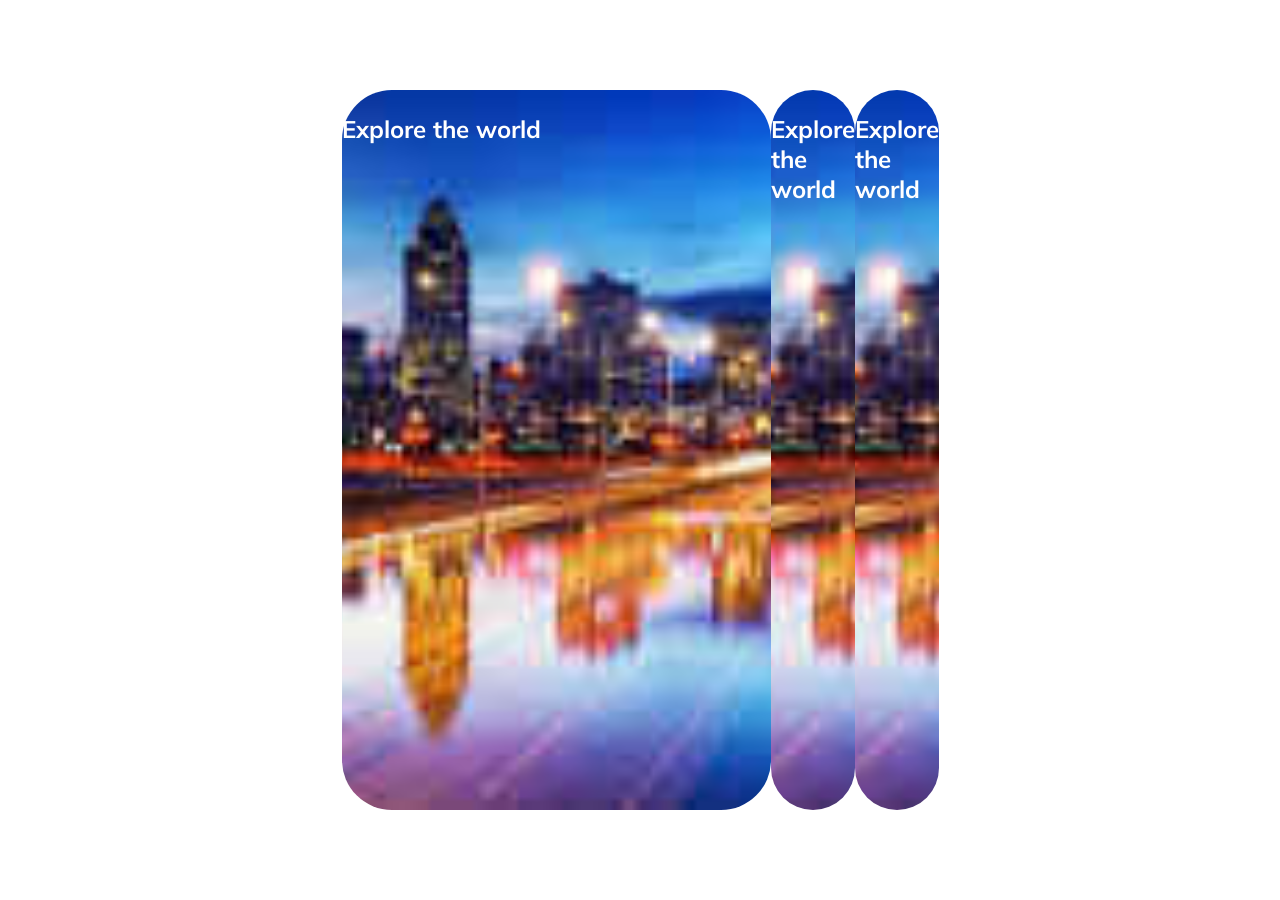
<file: day1/jone.html>
<!DOCTYPE html>
<html lang="en">
<head>
    <meta charset="UTF-8">
    <meta http-equiv="X-UA-Compatible" content="IE=edge">
    <meta name="viewport" content="width=device-width, initial-scale=1.0">
    <link rel="stylesheet" href="jone.css">
    <title>Expanding Cards</title>
</head>
<body>
    <div class="container">
        <div class="panel active" style="background-image:url('[data-uri]')">
            <h3>Explore the world</h3>
        </div>
        <div class="panel" style="background-image:url('[data-uri]')">
            <h3>Explore the world</h3>
        </div>
        <div class="panel" style="background-image:url('[data-uri]')">
            <h3>Explore the world</h3>
        </div>
    </div>
    <script src="jone.js"></script>
</body>
</html>
</file>
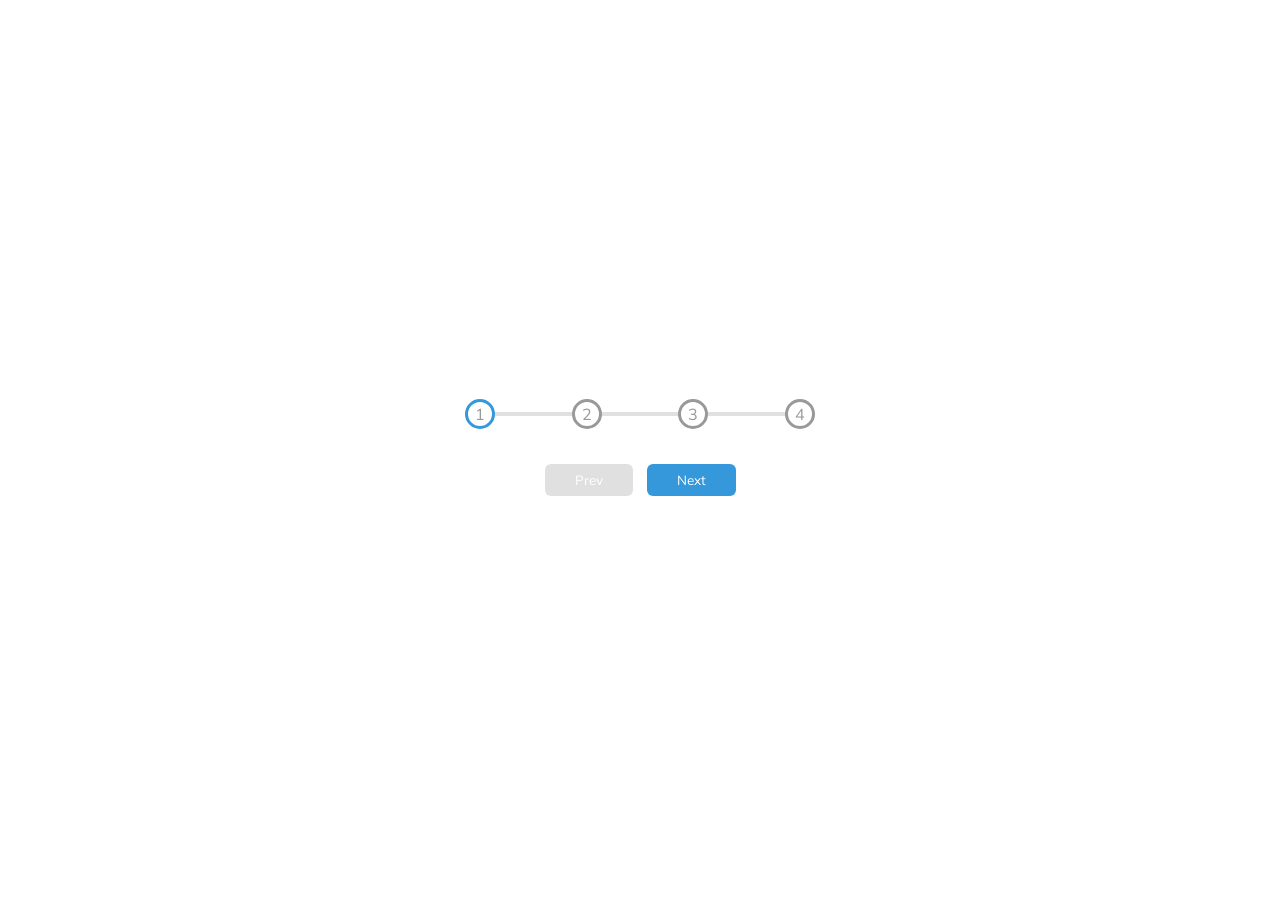
<file: day2/day2.html>
<!DOCTYPE html>
<html lang="en">
<head>
    <meta charset="UTF-8">
    <meta http-equiv="X-UA-Compatible" content="IE=edge">
    <meta name="viewport" content="width=device-width, initial-scale=1.0">
    <link rel="stylesheet" href="day2.css">
    <title>Progress Steps</title>
</head>
<body>
    <div class="container">
        <div class="progress-container">
        <div class="progress" id="progress"></div>
        <div class="circle active">1</div>
        <div class="circle">2</div>
        <div class="circle">3</div>
        <div class="circle">4</div>
    </div>
    <button class="btn" id="prev" disabled>Prev</button>
    <button class="btn" id="next">Next</button>
</div>
    <script src="day2.js"></script>
</body>
</html>
</file>
<file: day1/jone.css>
@import url('https://fonts.googleapis.com/css?family=Muli&display=swap');
*{
    box-sizing: border-box;
}
body{
    font-family: "Muli",sans-serif;
    display: flex;
    align-items: center;
    justify-content: center;
    height: 100vh;
    overflow: hidden;
    margin:0;
}
.container{
    display: flex;
}
.panel{
    background-size: auto 100%;
    background-position: center;
    background-repeat: no-repeat;
    height: 80vh;
    color: #fff;
    cursor:pointer;
    border-radius: 50px;
    flex: 0.5;
    position: relative;
    transition: flex 0.7s ease-in;
}
.panel h3{
    font-size: 24px;
    
}
.panel.active{
    flex: 5;
}
.panel.active h3 {
    opacity: 1;
}
@media(max-width: 480px){
    .container{
        width: 100vw;
    }
}
</file>
<file: day2/day2.css>
@import url('https://fonts.googleapis.com/css?family=Muli&display=swap');

*{
    box-sizing: border-box;
}
body{
    font-family: 'Muli', sans-serif;
    display: flex;
    justify-content: center;
    align-items: center;
    height: 100vh;
    overflow: hidden;
    margin:0;
}
.container{
    text-align: center;
}
.progress-container{
    display: flex;
    justify-content: space-between;
    position: relative;
    margin-bottom: 30px;
    max-width: 100%;
    width: 350px;
}
.progress-container::before{
    content: '';
    background-color: #e0e0e0;
    position: absolute;
    top: 50%;
    left: 0;
    transform: translateY(-50%);
    height: 4px;
    width: 100%;
    z-index: -1;
}
.progress{
    background-color: #3498db;
    position: absolute;
    top: 50%;
    left: 0;
    transform: translateY(-50%);
    height: 4px;
    width: 0;
    z-index: -1;
    transition: 0.4s ease;
}
.circle{
    background-color: #fff;
    color: #999;
    border-radius: 50%;
    height: 30px;
    width: 30px;
    display: flex;
    align-items: center;
    justify-content: center;
    border: 3px solid #999 ;
    
}
.circle.active{
    border-color: #3498db;
}
.btn{
    background-color: #3498db;
    color: #fff;
    border: 0;
    border-radius: 6px;
    cursor: pointer;
    font-family: inherit;
    padding: 8px 30px;
    margin: 5px;
}
.btn:active{
    transform: scale(0.98);
}
.btn:focus{
    outline: 0;
}
.btn:disabled{
background-color: #e0e0e0;
cursor: not-allowed;
}
</file>
